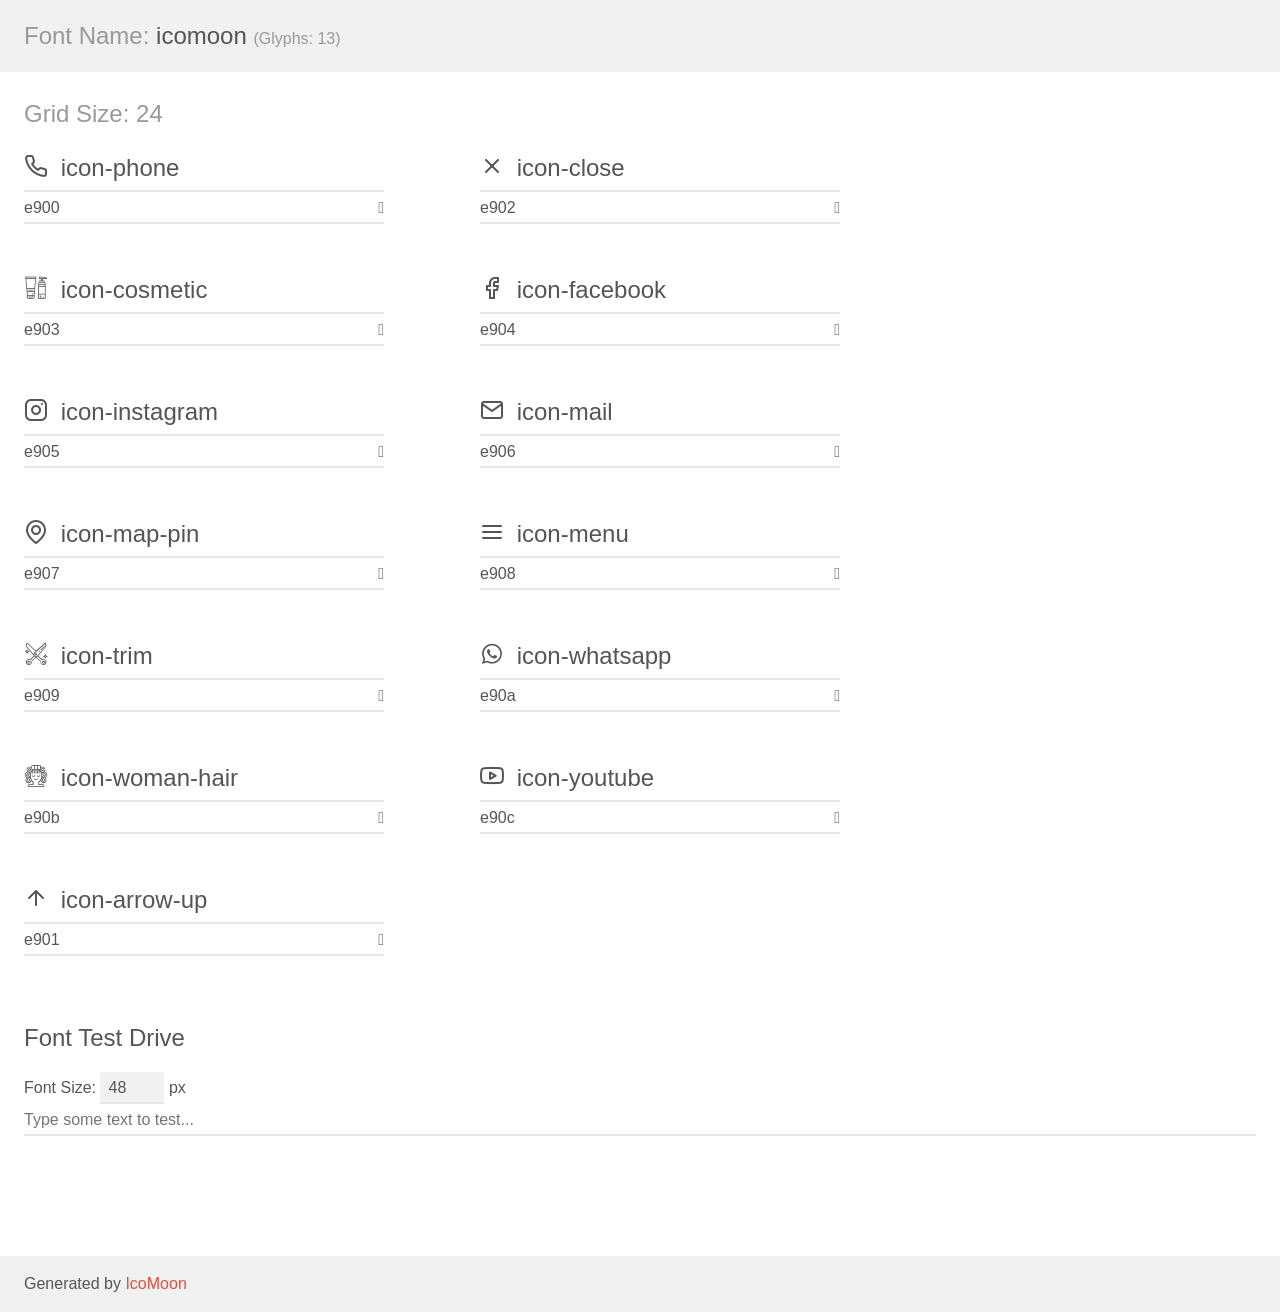
<file: assets/fonts/demo.html>
<!doctype html>
<html>
<head>
    <meta charset="utf-8">
    <title>IcoMoon Demo</title>
    <meta name="description" content="An Icon Font Generated By IcoMoon.io">
    <meta name="viewport" content="width=device-width, initial-scale=1">
    <link rel="stylesheet" href="demo-files/demo.css">
    <link rel="stylesheet" href="style.css"></head>
<body>
    <div class="bgc1 clearfix">
        <h1 class="mhmm mvm"><span class="fgc1">Font Name:</span> icomoon <small class="fgc1">(Glyphs:&nbsp;13)</small></h1>
    </div>
    <div class="clearfix mhl ptl">
        <h1 class="mvm mtn fgc1">Grid Size: 24</h1>
        <div class="glyph fs1">
            <div class="clearfix bshadow0 pbs">
                <span class="icon-phone"></span>
                <span class="mls"> icon-phone</span>
            </div>
            <fieldset class="fs0 size1of1 clearfix hidden-false">
                <input type="text" readonly value="e900" class="unit size1of2" />
                <input type="text" maxlength="1" readonly value="&#xe900;" class="unitRight size1of2 talign-right" />
            </fieldset>
            <div class="fs0 bshadow0 clearfix hidden-true">
                <span class="unit pvs fgc1">liga: </span>
                <input type="text" readonly value="" class="liga unitRight" />
            </div>
        </div>
        <div class="glyph fs1">
            <div class="clearfix bshadow0 pbs">
                <span class="icon-close"></span>
                <span class="mls"> icon-close</span>
            </div>
            <fieldset class="fs0 size1of1 clearfix hidden-false">
                <input type="text" readonly value="e902" class="unit size1of2" />
                <input type="text" maxlength="1" readonly value="&#xe902;" class="unitRight size1of2 talign-right" />
            </fieldset>
            <div class="fs0 bshadow0 clearfix hidden-true">
                <span class="unit pvs fgc1">liga: </span>
                <input type="text" readonly value="" class="liga unitRight" />
            </div>
        </div>
        <div class="glyph fs1">
            <div class="clearfix bshadow0 pbs">
                <span class="icon-cosmetic"></span>
                <span class="mls"> icon-cosmetic</span>
            </div>
            <fieldset class="fs0 size1of1 clearfix hidden-false">
                <input type="text" readonly value="e903" class="unit size1of2" />
                <input type="text" maxlength="1" readonly value="&#xe903;" class="unitRight size1of2 talign-right" />
            </fieldset>
            <div class="fs0 bshadow0 clearfix hidden-true">
                <span class="unit pvs fgc1">liga: </span>
                <input type="text" readonly value="" class="liga unitRight" />
            </div>
        </div>
        <div class="glyph fs1">
            <div class="clearfix bshadow0 pbs">
                <span class="icon-facebook"></span>
                <span class="mls"> icon-facebook</span>
            </div>
            <fieldset class="fs0 size1of1 clearfix hidden-false">
                <input type="text" readonly value="e904" class="unit size1of2" />
                <input type="text" maxlength="1" readonly value="&#xe904;" class="unitRight size1of2 talign-right" />
            </fieldset>
            <div class="fs0 bshadow0 clearfix hidden-true">
                <span class="unit pvs fgc1">liga: </span>
                <input type="text" readonly value="" class="liga unitRight" />
            </div>
        </div>
        <div class="glyph fs1">
            <div class="clearfix bshadow0 pbs">
                <span class="icon-instagram"></span>
                <span class="mls"> icon-instagram</span>
            </div>
            <fieldset class="fs0 size1of1 clearfix hidden-false">
                <input type="text" readonly value="e905" class="unit size1of2" />
                <input type="text" maxlength="1" readonly value="&#xe905;" class="unitRight size1of2 talign-right" />
            </fieldset>
            <div class="fs0 bshadow0 clearfix hidden-true">
                <span class="unit pvs fgc1">liga: </span>
                <input type="text" readonly value="" class="liga unitRight" />
            </div>
        </div>
        <div class="glyph fs1">
            <div class="clearfix bshadow0 pbs">
                <span class="icon-mail"></span>
                <span class="mls"> icon-mail</span>
            </div>
            <fieldset class="fs0 size1of1 clearfix hidden-false">
                <input type="text" readonly value="e906" class="unit size1of2" />
                <input type="text" maxlength="1" readonly value="&#xe906;" class="unitRight size1of2 talign-right" />
            </fieldset>
            <div class="fs0 bshadow0 clearfix hidden-true">
                <span class="unit pvs fgc1">liga: </span>
                <input type="text" readonly value="" class="liga unitRight" />
            </div>
        </div>
        <div class="glyph fs1">
            <div class="clearfix bshadow0 pbs">
                <span class="icon-map-pin"></span>
                <span class="mls"> icon-map-pin</span>
            </div>
            <fieldset class="fs0 size1of1 clearfix hidden-false">
                <input type="text" readonly value="e907" class="unit size1of2" />
                <input type="text" maxlength="1" readonly value="&#xe907;" class="unitRight size1of2 talign-right" />
            </fieldset>
            <div class="fs0 bshadow0 clearfix hidden-true">
                <span class="unit pvs fgc1">liga: </span>
                <input type="text" readonly value="" class="liga unitRight" />
            </div>
        </div>
        <div class="glyph fs1">
            <div class="clearfix bshadow0 pbs">
                <span class="icon-menu"></span>
                <span class="mls"> icon-menu</span>
            </div>
            <fieldset class="fs0 size1of1 clearfix hidden-false">
                <input type="text" readonly value="e908" class="unit size1of2" />
                <input type="text" maxlength="1" readonly value="&#xe908;" class="unitRight size1of2 talign-right" />
            </fieldset>
            <div class="fs0 bshadow0 clearfix hidden-true">
                <span class="unit pvs fgc1">liga: </span>
                <input type="text" readonly value="" class="liga unitRight" />
            </div>
        </div>
        <div class="glyph fs1">
            <div class="clearfix bshadow0 pbs">
                <span class="icon-trim"></span>
                <span class="mls"> icon-trim</span>
            </div>
            <fieldset class="fs0 size1of1 clearfix hidden-false">
                <input type="text" readonly value="e909" class="unit size1of2" />
                <input type="text" maxlength="1" readonly value="&#xe909;" class="unitRight size1of2 talign-right" />
            </fieldset>
            <div class="fs0 bshadow0 clearfix hidden-true">
                <span class="unit pvs fgc1">liga: </span>
                <input type="text" readonly value="" class="liga unitRight" />
            </div>
        </div>
        <div class="glyph fs1">
            <div class="clearfix bshadow0 pbs">
                <span class="icon-whatsapp"></span>
                <span class="mls"> icon-whatsapp</span>
            </div>
            <fieldset class="fs0 size1of1 clearfix hidden-false">
                <input type="text" readonly value="e90a" class="unit size1of2" />
                <input type="text" maxlength="1" readonly value="&#xe90a;" class="unitRight size1of2 talign-right" />
            </fieldset>
            <div class="fs0 bshadow0 clearfix hidden-true">
                <span class="unit pvs fgc1">liga: </span>
                <input type="text" readonly value="" class="liga unitRight" />
            </div>
        </div>
        <div class="glyph fs1">
            <div class="clearfix bshadow0 pbs">
                <span class="icon-woman-hair"></span>
                <span class="mls"> icon-woman-hair</span>
            </div>
            <fieldset class="fs0 size1of1 clearfix hidden-false">
                <input type="text" readonly value="e90b" class="unit size1of2" />
                <input type="text" maxlength="1" readonly value="&#xe90b;" class="unitRight size1of2 talign-right" />
            </fieldset>
            <div class="fs0 bshadow0 clearfix hidden-true">
                <span class="unit pvs fgc1">liga: </span>
                <input type="text" readonly value="" class="liga unitRight" />
            </div>
        </div>
        <div class="glyph fs1">
            <div class="clearfix bshadow0 pbs">
                <span class="icon-youtube"></span>
                <span class="mls"> icon-youtube</span>
            </div>
            <fieldset class="fs0 size1of1 clearfix hidden-false">
                <input type="text" readonly value="e90c" class="unit size1of2" />
                <input type="text" maxlength="1" readonly value="&#xe90c;" class="unitRight size1of2 talign-right" />
            </fieldset>
            <div class="fs0 bshadow0 clearfix hidden-true">
                <span class="unit pvs fgc1">liga: </span>
                <input type="text" readonly value="" class="liga unitRight" />
            </div>
        </div>
        <div class="glyph fs1">
            <div class="clearfix bshadow0 pbs">
                <span class="icon-arrow-up"></span>
                <span class="mls"> icon-arrow-up</span>
            </div>
            <fieldset class="fs0 size1of1 clearfix hidden-false">
                <input type="text" readonly value="e901" class="unit size1of2" />
                <input type="text" maxlength="1" readonly value="&#xe901;" class="unitRight size1of2 talign-right" />
            </fieldset>
            <div class="fs0 bshadow0 clearfix hidden-true">
                <span class="unit pvs fgc1">liga: </span>
                <input type="text" readonly value="" class="liga unitRight" />
            </div>
        </div>
    </div>

    <!--[if gt IE 8]><!-->
    <div class="mhl clearfix mbl">
        <h1>Font Test Drive</h1>
        <label>
            Font Size: <input id="fontSize" type="number" class="textbox0 mbm"
            min="8" value="48" />
            px
        </label>
        <input id="testText" type="text" class="phl size1of1 mvl"
        placeholder="Type some text to test..." value=""/>
        <div id="testDrive" class="icon-" style="font-family: icomoon">&nbsp;
        </div>
    </div>
    <!--<![endif]-->
    <div class="bgc1 clearfix">
        <p class="mhl">Generated by <a href="https://icomoon.io/app">IcoMoon</a></p>
    </div>

    <script src="demo-files/demo.js"></script>
</body>
</html>
</file>
<file: assets/fonts/demo-files/demo.css>
body {
  padding: 0;
  margin: 0;
  font-family: sans-serif;
  font-size: 1em;
  line-height: 1.5;
  color: #555;
  background: #fff;
}
h1 {
  font-size: 1.5em;
  font-weight: normal;
}
small {
  font-size: .66666667em;
}
a {
  color: #e74c3c;
  text-decoration: none;
}
a:hover, a:focus {
  box-shadow: 0 1px #e74c3c;
}
.bshadow0, input {
  box-shadow: inset 0 -2px #e7e7e7;
}
input:hover {
  box-shadow: inset 0 -2px #ccc;
}
input, fieldset {
  font-family: sans-serif;
  font-size: 1em;
  margin: 0;
  padding: 0;
  border: 0;
}
input {
  color: inherit;
  line-height: 1.5;
  height: 1.5em;
  padding: .25em 0;
}
input:focus {
  outline: none;
  box-shadow: inset 0 -2px #449fdb;
}
.glyph {
  font-size: 16px;
  width: 15em;
  padding-bottom: 1em;
  margin-right: 4em;
  margin-bottom: 1em;
  float: left;
  overflow: hidden;
}
.liga {
  width: 80%;
  width: calc(100% - 2.5em);
}
.talign-right {
  text-align: right;
}
.talign-center {
  text-align: center;
}
.bgc1 {
  background: #f1f1f1;
}
.fgc1 {
  color: #999;
}
.fgc0 {
  color: #000;
}
p {
  margin-top: 1em;
  margin-bottom: 1em;
}
.mvm {
  margin-top: .75em;
  margin-bottom: .75em;
}
.mtn {
  margin-top: 0;
}
.mtl, .mal {
  margin-top: 1.5em;
}
.mbl, .mal {
  margin-bottom: 1.5em;
}
.mal, .mhl {
  margin-left: 1.5em;
  margin-right: 1.5em;
}
.mhmm {
  margin-left: 1em;
  margin-right: 1em;
}
.mls {
  margin-left: .25em;
}
.ptl {
  padding-top: 1.5em;
}
.pbs, .pvs {
  padding-bottom: .25em;
}
.pvs, .pts {
  padding-top: .25em;
}
.unit {
  float: left;
}
.unitRight {
  float: right;
}
.size1of2 {
  width: 50%;
}
.size1of1 {
  width: 100%;
}
.clearfix:before, .clearfix:after {
  content: " ";
  display: table;
}
.clearfix:after {
  clear: both;
}
.hidden-true {
  display: none;
}
.textbox0 {
  width: 3em;
  background: #f1f1f1;
  padding: .25em .5em;
  line-height: 1.5;
  height: 1.5em;
}
#testDrive {
  display: block;
  padding-top: 24px;
  line-height: 1.5;
}
.fs0 {
  font-size: 16px;
}
.fs1 {
  font-size: 24px;
}
</file>
<file: assets/fonts/style.css>
@font-face {
  font-family: 'icomoon';
  src:  url('fonts/icomoon.eot?lgo9xf');
  src:  url('fonts/icomoon.eot?lgo9xf#iefix') format('embedded-opentype'),
    url('fonts/icomoon.ttf?lgo9xf') format('truetype'),
    url('fonts/icomoon.woff?lgo9xf') format('woff'),
    url('fonts/icomoon.svg?lgo9xf#icomoon') format('svg');
  font-weight: normal;
  font-style: normal;
  font-display: block;
}

[class^="icon-"], [class*=" icon-"] {
  /* use !important to prevent issues with browser extensions that change fonts */
  font-family: 'icomoon' !important;
  speak: never;
  font-style: normal;
  font-weight: normal;
  font-variant: normal;
  text-transform: none;
  line-height: 1;

  /* Better Font Rendering =========== */
  -webkit-font-smoothing: antialiased;
  -moz-osx-font-smoothing: grayscale;
}

.icon-phone:before {
  content: "\e900";
}
.icon-close:before {
  content: "\e902";
}
.icon-cosmetic:before {
  content: "\e903";
}
.icon-facebook:before {
  content: "\e904";
}
.icon-instagram:before {
  content: "\e905";
}
.icon-mail:before {
  content: "\e906";
}
.icon-map-pin:before {
  content: "\e907";
}
.icon-menu:before {
  content: "\e908";
}
.icon-trim:before {
  content: "\e909";
}
.icon-whatsapp:before {
  content: "\e90a";
}
.icon-woman-hair:before {
  content: "\e90b";
}
.icon-youtube:before {
  content: "\e90c";
}
.icon-arrow-up:before {
  content: "\e901";
}
</file>
